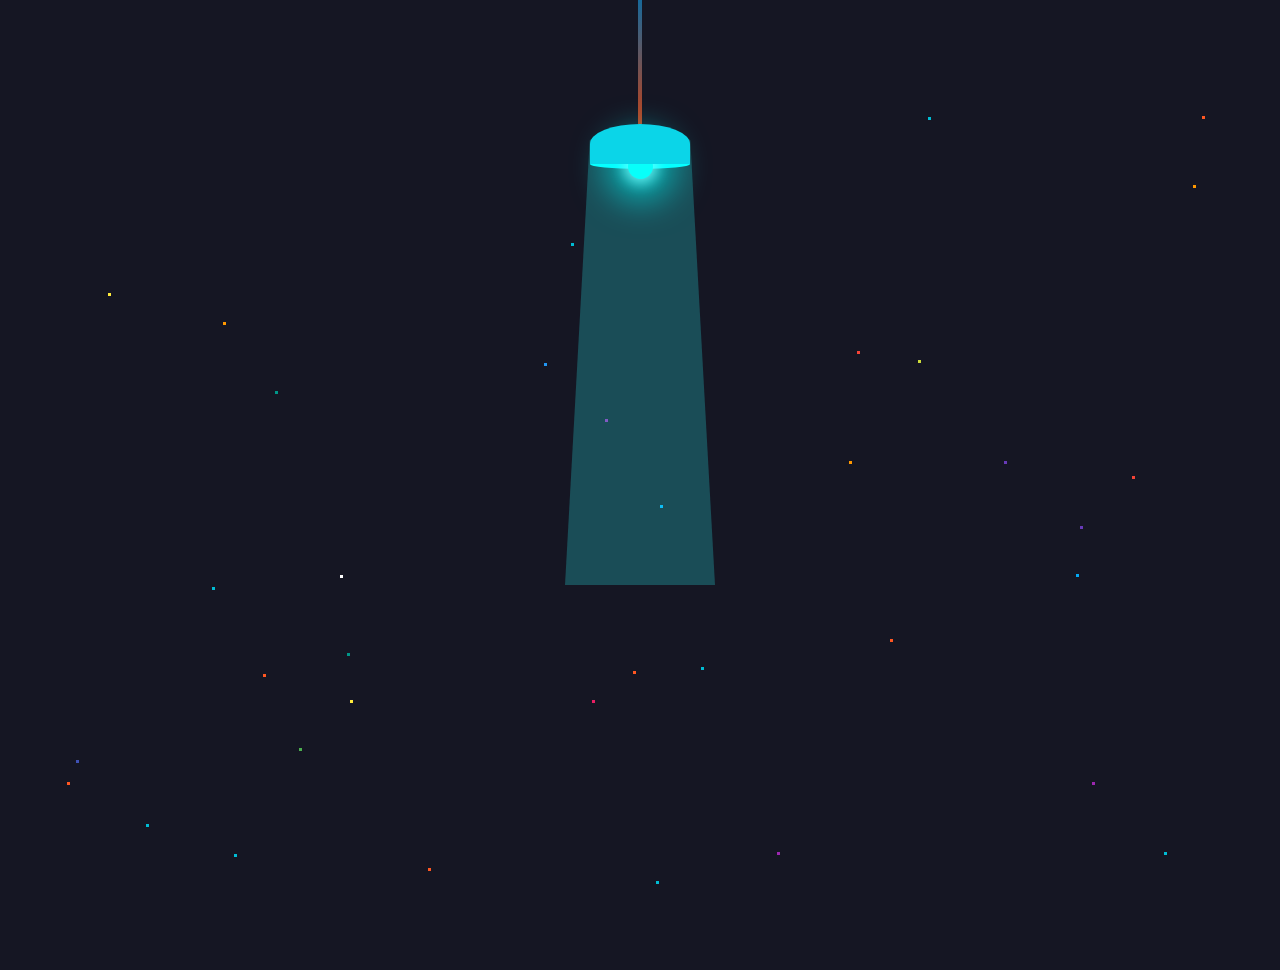
<file: templates/Error404.html>
<!DOCTYPE html>
<html lang="en">

<head>
  <meta charset="UTF-8">
  <meta name="viewport" content="width=device-width, initial-scale=1.0">
  <title>Error 404</title>
  <link rel="stylesheet" href="../static/Styles/error.css">
</head>

<body>
  <a>
    <header class="top-header">
    </header>

    <div>
      <div class="starsec"></div>
      <div class="starthird"></div>
      <div class="starfourth"></div>
      <div class="starfifth"></div>
    </div>

    <div class="lamp__wrap">
      <div class="lamp">
        <div class="cable"></div>
        <div class="cover"></div>
        <div class="in-cover">
          <div class="bulb"></div>
        </div>
        <div class="light"></div>
      </div>
    </div>
    
    <section class="error">
      <div class="error__content">
        <div class="error__message message">
          <h1 class="message__title">Page Not Found</h1>
          <p class="message__text">We're sorry, the page you were looking for isn't found here. The link you followed
            may either be broken or no longer exists. Please try again, or wait till it works.</p>
        </div>
      </div>
    </section>

  </a>
</body>

</html>
</file>
<file: static/Styles/error.css>
:root{
    --bg: rgb(21, 22, 35);
    --alter-bg: rgb(38, 38, 38);
    --font: rgb(255, 255, 255);
    --font2: rgb(0, 13, 16);
    --accent: #C95EFB;
    --accent-hover: #7F3A99;
    --alter: #4400748b;
    --accent2: royalblue;
    --isAdmin: false;
    --isLogin: false;
    --shadow: rgba(0,0,0,9);
    font-size: 1vw;
}


* {
    margin: 0;
    padding: 0;
    -webkit-text-size-adjust: none;
}

html,
body {
    height: 100%;
    overflow: hidden;
}

body {
    padding: 0;
    margin: 0;
    background: var(--bg);
    font-size: 14px;
    line-height: 1;
}

label {
    cursor: pointer;
}

a {
    margin: 0;
    padding: 0;
    vertical-align: baseline;
    background: transparent;
    text-decoration: none;
    color: var(--bg);
}

input,
select,
button,
textarea {
    margin: 0;
    font-size: 100%;
}

html,
div,
span,
applet,
object,
iframe,
h1,
h2,
h3,
h4,
h5,
h6,
p,
blockquote,
pre,
a,
abbr,
acronym,
address,
big,
cite,
code,
del,
dfn,
em,
font,
img,
ins,
kbd,
q,
s,
samp,
small,
strike,
strong,
sub,
sup,
tt,
var,
b,
u,
i,
center,
dl,
dt,
dd,
ol,
ul,
li,
fieldset,
form,
label,
legend,
table,
caption,
tbody,
tfoot,
thead,
tr,
th,
td,
input {
    border: 0;
    outline: 0;
    font-size: 100%;
    vertical-align: baseline;
    background: transparent;
}


.top-header:before {
    background-image: url(https://1.bp.blogspot.com/-gxsOcYWghHA/Xp_izTh4sFI/AAAAAAAAU8s/y637Fwg99qAuzW9na_NT_uApny8Vce95gCEwYBhgL/s1600/header-footer-gradient-bg.png);
}

.top-header:before {
    content: '';
    display: block;
    width: 100%;
    height: 4px;
    background-repeat: repeat-x;
    background-size: contain;
    position: absolute;
    top: 0;
    left: 0;
    opacity: 0.5;
}


.starsec {
    content: " ";
    position: absolute;
    width: 3px;
    height: 3px;
    background: transparent;
    box-shadow: 571px 173px #00BCD4, 1732px 143px #00BCD4, 1745px 454px #FF5722, 234px 784px #00BCD4, 1793px 1123px #FF9800, 1076px 504px #03A9F4, 633px 601px #FF5722, 350px 630px #FFEB3B, 1164px 782px #00BCD4, 76px 690px #3F51B5, 1825px 701px #CDDC39, 1646px 578px #FFEB3B, 544px 293px #2196F3, 445px 1061px #673AB7, 928px 47px #00BCD4, 168px 1410px #8BC34A, 777px 782px #9C27B0, 1235px 1941px #9C27B0, 104px 1690px #8BC34A, 1167px 1338px #E91E63, 345px 1652px #009688, 1682px 1196px #F44336, 1995px 494px #8BC34A, 428px 798px #FF5722, 340px 1623px #F44336, 605px 349px #9C27B0, 1339px 1344px #673AB7, 1102px 1745px #3F51B5, 1592px 1676px #2196F3, 419px 1024px #FF9800, 630px 1033px #4CAF50, 1995px 1644px #00BCD4, 1092px 712px #9C27B0, 1355px 606px #F44336, 622px 1881px #CDDC39, 1481px 621px #9E9E9E, 19px 1348px #8BC34A, 864px 1780px #E91E63, 442px 1136px #2196F3, 67px 712px #FF5722, 89px 1406px #F44336, 275px 321px #009688, 592px 630px #E91E63, 1012px 1690px #9C27B0, 1749px 23px #673AB7, 94px 1542px #FFEB3B, 1201px 1657px #3F51B5, 1505px 692px #2196F3, 1799px 601px #03A9F4, 656px 811px #00BCD4, 701px 597px #00BCD4, 1202px 46px #FF5722, 890px 569px #FF5722, 1613px 813px #2196F3, 223px 252px #FF9800, 983px 1093px #F44336, 726px 1029px #FFC107, 1764px 778px #CDDC39, 622px 1643px #F44336, 174px 1559px #673AB7, 212px 517px #00BCD4, 340px 505px #FFF, 1700px 39px #FFF, 1768px 516px #F44336, 849px 391px #FF9800, 228px 1824px #FFF, 1119px 1680px #FFC107, 812px 1480px #3F51B5, 1438px 1585px #CDDC39, 137px 1397px #FFF, 1080px 456px #673AB7, 1208px 1437px #03A9F4, 857px 281px #F44336, 1254px 1306px #CDDC39, 987px 990px #4CAF50, 1655px 911px #00BCD4, 1102px 1216px #FF5722, 1807px 1044px #FFF, 660px 435px #03A9F4, 299px 678px #4CAF50, 1193px 115px #FF9800, 918px 290px #CDDC39, 1447px 1422px #FFEB3B, 91px 1273px #9C27B0, 108px 223px #FFEB3B, 146px 754px #00BCD4, 461px 1446px #FF5722, 1004px 391px #673AB7, 1529px 516px #F44336, 1206px 845px #CDDC39, 347px 583px #009688, 1102px 1332px #F44336, 709px 1756px #00BCD4, 1972px 248px #FFF, 1669px 1344px #FF5722, 1132px 406px #F44336, 320px 1076px #CDDC39, 126px 943px #FFEB3B, 263px 604px #FF5722, 1546px 692px #F44336;
    animation: animStar 150s linear infinite;
}

.starthird {
    content: " ";
    position: absolute;
    width: 3px;
    height: 3px;
    background: transparent;
    box-shadow: 571px 173px #00BCD4, 1732px 143px #00BCD4, 1745px 454px #FF5722, 234px 784px #00BCD4, 1793px 1123px #FF9800, 1076px 504px #03A9F4, 633px 601px #FF5722, 350px 630px #FFEB3B, 1164px 782px #00BCD4, 76px 690px #3F51B5, 1825px 701px #CDDC39, 1646px 578px #FFEB3B, 544px 293px #2196F3, 445px 1061px #673AB7, 928px 47px #00BCD4, 168px 1410px #8BC34A, 777px 782px #9C27B0, 1235px 1941px #9C27B0, 104px 1690px #8BC34A, 1167px 1338px #E91E63, 345px 1652px #009688, 1682px 1196px #F44336, 1995px 494px #8BC34A, 428px 798px #FF5722, 340px 1623px #F44336, 605px 349px #9C27B0, 1339px 1344px #673AB7, 1102px 1745px #3F51B5, 1592px 1676px #2196F3, 419px 1024px #FF9800, 630px 1033px #4CAF50, 1995px 1644px #00BCD4, 1092px 712px #9C27B0, 1355px 606px #F44336, 622px 1881px #CDDC39, 1481px 621px #9E9E9E, 19px 1348px #8BC34A, 864px 1780px #E91E63, 442px 1136px #2196F3, 67px 712px #FF5722, 89px 1406px #F44336, 275px 321px #009688, 592px 630px #E91E63, 1012px 1690px #9C27B0, 1749px 23px #673AB7, 94px 1542px #FFEB3B, 1201px 1657px #3F51B5, 1505px 692px #2196F3, 1799px 601px #03A9F4, 656px 811px #00BCD4, 701px 597px #00BCD4, 1202px 46px #FF5722, 890px 569px #FF5722, 1613px 813px #2196F3, 223px 252px #FF9800, 983px 1093px #F44336, 726px 1029px #FFC107, 1764px 778px #CDDC39, 622px 1643px #F44336, 174px 1559px #673AB7, 212px 517px #00BCD4, 340px 505px #FFF, 1700px 39px #FFF, 1768px 516px #F44336, 849px 391px #FF9800, 228px 1824px #FFF, 1119px 1680px #FFC107, 812px 1480px #3F51B5, 1438px 1585px #CDDC39, 137px 1397px #FFF, 1080px 456px #673AB7, 1208px 1437px #03A9F4, 857px 281px #F44336, 1254px 1306px #CDDC39, 987px 990px #4CAF50, 1655px 911px #00BCD4, 1102px 1216px #FF5722, 1807px 1044px #FFF, 660px 435px #03A9F4, 299px 678px #4CAF50, 1193px 115px #FF9800, 918px 290px #CDDC39, 1447px 1422px #FFEB3B, 91px 1273px #9C27B0, 108px 223px #FFEB3B, 146px 754px #00BCD4, 461px 1446px #FF5722, 1004px 391px #673AB7, 1529px 516px #F44336, 1206px 845px #CDDC39, 347px 583px #009688, 1102px 1332px #F44336, 709px 1756px #00BCD4, 1972px 248px #FFF, 1669px 1344px #FF5722, 1132px 406px #F44336, 320px 1076px #CDDC39, 126px 943px #FFEB3B, 263px 604px #FF5722, 1546px 692px #F44336;
    animation: animStar 10s linear infinite;
}

.starfourth {
    content: " ";
    position: absolute;
    width: 2px;
    height: 2px;
    background: transparent;
    box-shadow: 571px 173px #00BCD4, 1732px 143px #00BCD4, 1745px 454px #FF5722, 234px 784px #00BCD4, 1793px 1123px #FF9800, 1076px 504px #03A9F4, 633px 601px #FF5722, 350px 630px #FFEB3B, 1164px 782px #00BCD4, 76px 690px #3F51B5, 1825px 701px #CDDC39, 1646px 578px #FFEB3B, 544px 293px #2196F3, 445px 1061px #673AB7, 928px 47px #00BCD4, 168px 1410px #8BC34A, 777px 782px #9C27B0, 1235px 1941px #9C27B0, 104px 1690px #8BC34A, 1167px 1338px #E91E63, 345px 1652px #009688, 1682px 1196px #F44336, 1995px 494px #8BC34A, 428px 798px #FF5722, 340px 1623px #F44336, 605px 349px #9C27B0, 1339px 1344px #673AB7, 1102px 1745px #3F51B5, 1592px 1676px #2196F3, 419px 1024px #FF9800, 630px 1033px #4CAF50, 1995px 1644px #00BCD4, 1092px 712px #9C27B0, 1355px 606px #F44336, 622px 1881px #CDDC39, 1481px 621px #9E9E9E, 19px 1348px #8BC34A, 864px 1780px #E91E63, 442px 1136px #2196F3, 67px 712px #FF5722, 89px 1406px #F44336, 275px 321px #009688, 592px 630px #E91E63, 1012px 1690px #9C27B0, 1749px 23px #673AB7, 94px 1542px #FFEB3B, 1201px 1657px #3F51B5, 1505px 692px #2196F3, 1799px 601px #03A9F4, 656px 811px #00BCD4, 701px 597px #00BCD4, 1202px 46px #FF5722, 890px 569px #FF5722, 1613px 813px #2196F3, 223px 252px #FF9800, 983px 1093px #F44336, 726px 1029px #FFC107, 1764px 778px #CDDC39, 622px 1643px #F44336, 174px 1559px #673AB7, 212px 517px #00BCD4, 340px 505px #FFF, 1700px 39px #FFF, 1768px 516px #F44336, 849px 391px #FF9800, 228px 1824px #FFF, 1119px 1680px #FFC107, 812px 1480px #3F51B5, 1438px 1585px #CDDC39, 137px 1397px #FFF, 1080px 456px #673AB7, 1208px 1437px #03A9F4, 857px 281px #F44336, 1254px 1306px #CDDC39, 987px 990px #4CAF50, 1655px 911px #00BCD4, 1102px 1216px #FF5722, 1807px 1044px #FFF, 660px 435px #03A9F4, 299px 678px #4CAF50, 1193px 115px #FF9800, 918px 290px #CDDC39, 1447px 1422px #FFEB3B, 91px 1273px #9C27B0, 108px 223px #FFEB3B, 146px 754px #00BCD4, 461px 1446px #FF5722, 1004px 391px #673AB7, 1529px 516px #F44336, 1206px 845px #CDDC39, 347px 583px #009688, 1102px 1332px #F44336, 709px 1756px #00BCD4, 1972px 248px #FFF, 1669px 1344px #FF5722, 1132px 406px #F44336, 320px 1076px #CDDC39, 126px 943px #FFEB3B, 263px 604px #FF5722, 1546px 692px #F44336;
    animation: animStar 50s linear infinite;
}

.starfifth {
    content: " ";
    position: absolute;
    width: 1px;
    height: 1px;
    background: transparent;
    box-shadow: 571px 173px #00BCD4, 1732px 143px #00BCD4, 1745px 454px #FF5722, 234px 784px #00BCD4, 1793px 1123px #FF9800, 1076px 504px #03A9F4, 633px 601px #FF5722, 350px 630px #FFEB3B, 1164px 782px #00BCD4, 76px 690px #3F51B5, 1825px 701px #CDDC39, 1646px 578px #FFEB3B, 544px 293px #2196F3, 445px 1061px #673AB7, 928px 47px #00BCD4, 168px 1410px #8BC34A, 777px 782px #9C27B0, 1235px 1941px #9C27B0, 104px 1690px #8BC34A, 1167px 1338px #E91E63, 345px 1652px #009688, 1682px 1196px #F44336, 1995px 494px #8BC34A, 428px 798px #FF5722, 340px 1623px #F44336, 605px 349px #9C27B0, 1339px 1344px #673AB7, 1102px 1745px #3F51B5, 1592px 1676px #2196F3, 419px 1024px #FF9800, 630px 1033px #4CAF50, 1995px 1644px #00BCD4, 1092px 712px #9C27B0, 1355px 606px #F44336, 622px 1881px #CDDC39, 1481px 621px #9E9E9E, 19px 1348px #8BC34A, 864px 1780px #E91E63, 442px 1136px #2196F3, 67px 712px #FF5722, 89px 1406px #F44336, 275px 321px #009688, 592px 630px #E91E63, 1012px 1690px #9C27B0, 1749px 23px #673AB7, 94px 1542px #FFEB3B, 1201px 1657px #3F51B5, 1505px 692px #2196F3, 1799px 601px #03A9F4, 656px 811px #00BCD4, 701px 597px #00BCD4, 1202px 46px #FF5722, 890px 569px #FF5722, 1613px 813px #2196F3, 223px 252px #FF9800, 983px 1093px #F44336, 726px 1029px #FFC107, 1764px 778px #CDDC39, 622px 1643px #F44336, 174px 1559px #673AB7, 212px 517px #00BCD4, 340px 505px #FFF, 1700px 39px #FFF, 1768px 516px #F44336, 849px 391px #FF9800, 228px 1824px #FFF, 1119px 1680px #FFC107, 812px 1480px #3F51B5, 1438px 1585px #CDDC39, 137px 1397px #FFF, 1080px 456px #673AB7, 1208px 1437px #03A9F4, 857px 281px #F44336, 1254px 1306px #CDDC39, 987px 990px #4CAF50, 1655px 911px #00BCD4, 1102px 1216px #FF5722, 1807px 1044px #FFF, 660px 435px #03A9F4, 299px 678px #4CAF50, 1193px 115px #FF9800, 918px 290px #CDDC39, 1447px 1422px #FFEB3B, 91px 1273px #9C27B0, 108px 223px #FFEB3B, 146px 754px #00BCD4, 461px 1446px #FF5722, 1004px 391px #673AB7, 1529px 516px #F44336, 1206px 845px #CDDC39, 347px 583px #009688, 1102px 1332px #F44336, 709px 1756px #00BCD4, 1972px 248px #FFF, 1669px 1344px #FF5722, 1132px 406px #F44336, 320px 1076px #CDDC39, 126px 943px #FFEB3B, 263px 604px #FF5722, 1546px 692px #F44336;
    animation: animStar 80s linear infinite;
}

@keyframes animStar {
    0% {
        transform: translateY(0px);
    }

    100% {
        transform: translateY(-2000px);
    }
}



button {
    border: none;
    padding: 0;
    font-size: 0;
    line-height: 0;
    background: none;
    cursor: pointer;
}

:focus {
    outline: 0;
}

.clearfix:before,
.clearfix:after {
    content: "\0020";
    display: block;
    height: 0;
    visibility: hidden;
}

.clearfix:after {
    clear: both;
}

.clearfix {
    zoom: 1;
}

.error {
    min-height: 100vh;
    position: relative;
    padding: 240px 0;
    box-sizing: border-box;
    width: 100%;
    height: 100%;
    text-align: center;
    margin-top: 70px;
}

.error__overlay {
    position: absolute;
    top: 0;
    left: 0;
    width: 100%;
    height: 100%;
    overflow: hidden;
}

.error__content {
    position: absolute;
    top: 50%;
    left: 50%;
    width: 100%;
    -webkit-transform: translate(-50%, -50%);
    transform: translate(-50%, -50%);
}

.error__message {
    text-align: center;
    color: var(--bg);
}

.message__title {
    font-family: 'Montserrat', sans-serif;
    font-weight: 900;
    text-transform: uppercase;
    letter-spacing: 5px;
    font-size: 5.6rem;
    padding-bottom: 40px;
    max-width: 960px;
    margin: 0 auto;
}

.message__text {
    font-family: 'Montserrat', sans-serif;
    line-height: 42px;
    font-size: 18px;
    padding: 0 60px;
    max-width: 680px;
    margin: auto;
}

.error__nav {
    max-width: 600px;
    margin: 40px auto 0;
    text-align: center;
}

.e-nav__form {
    position: relative;
    height: 45px;
    overflow: hidden;
    width: 170px;
    display: inline-block;
    vertical-align: top;
    border: 1px solid var(--bg);
    padding-left: 10px;
    padding-right: 46px;
}

.e-nav__icon {
    position: absolute;
    right: 15px;
    top: 50%;
    -webkit-transform: translateY(-50%);
    transform: translateY(-50%);
    color: var(--bg);
    -webkit-transition: color .25s ease;
    transition: color .25s ease;
}

.e-nav__link {
    height: 45px;
    line-height: 45px;
    width: 170px;
    display: inline-block;
    vertical-align: top;
    margin: 0 15px;
    border: 1px solid var(--bg);
    color: var(--bg);
    text-decoration: none;
    font-family: 'Montserrat', sans-serif;
    text-transform: uppercase;
    font-size: 11px;
    letter-spacing: .1rem;
    position: relative;
    overflow: hidden;
}

.e-nav__link:before {
    content: '';
    height: 200px;
    background: var(--bg);
    position: absolute;
    top: 70px;
    right: 70px;
    width: 260px;
    -webkit-transition: all .3s;
    transition: all .3s;
    -webkit-transform: rotate(50deg);
    transform: rotate(50deg);
}

.e-nav__link:after {
    -webkit-transition: all .3s;
    transition: all .3s;
    z-index: 999;
    position: relative;
}

.e-nav__link:after {
    content: "Home Page";
}

.e-nav__link:hover:before {
    top: -60px;
    right: -50px;
}

.e-nav__link:hover {
    color: #fff;
}

.e-nav__link:nth-child(2):hover:after {
    color: #fff;
}

/* 2.1. END Section Error */

/* 2.2. Social style */
.error__social {
    position: absolute;
    top: 50%;
    -webkit-transform: translateY(-50%);
    transform: translateY(-50%);
    left: 20px;
    z-index: 10;
}

.e-social__list {
    margin: 0;
    padding: 0;
    list-style-type: none;
}

.e-social__icon {
    padding-bottom: 30px;
}

.e-social__icon:last-child {
    padding-bottom: 0;
}

.e-social__link {
    color: #fff;
    -webkit-transition: all .25s ease;
    transition: all .25s ease;
    display: block;
}

.e-social__link:hover {
    opacity: .7;
}

/* 2.2. END Social style */

/* 2.3. Lamp */
.lamp {
    position: absolute;
    left: 0px;
    right: 0px;
    top: 0px;
    margin: 0px auto;
    width: 300px;
    display: flex;
    flex-direction: column;
    align-items: center;
    transform-origin: center top;
    animation-timing-function: cubic-bezier(0.6, 0, 0.38, 1);
    animation: move 5.1s infinite;
}

@keyframes move {
    0% {
        transform: rotate(40deg);
    }

    50% {
        transform: rotate(-40deg);
    }

    100% {
        transform: rotate(40deg);
    }
}

.cable {
    width: 8px;
    height: 248px;
    background-image: linear-gradient(rgb(32 148 218 / 70%), rgb(193 65 25)), linear-gradient(rgba(0, 0, 0, 0.7), rgba(0, 0, 0, 0.7)), linear-gradient(rgba(0, 0, 0, 0.7), rgba(0, 0, 0, 0.7));
}

.cover {
    width: 200px;
    height: 80px;
    background: #0bd5e8;
    border-top-left-radius: 50%;
    border-top-right-radius: 50%;
    position: relative;
    z-index: 200;
}

.in-cover {
    width: 100%;
    max-width: 200px;
    height: 20px;
    border-radius: 100%;
    background: #08ffff;
    position: absolute;
    left: 0px;
    right: 0px;
    margin: 0px auto;
    bottom: -9px;
    z-index: 100;
}

.in-cover .bulb {
    width: 50px;
    height: 50px;
    background-color: #08fffa;
    border-radius: 50%;
    position: absolute;
    left: 0px;
    right: 0px;
    bottom: -20px;
    margin: 0px auto;
    -webkit-box-shadow: 0 0 15px 7px rgba(0, 255, 255, 0.8), 0 0 40px 25px rgba(0, 255, 255, 0.5), -75px 0 30px 15px rgba(0, 255, 255, 0.2);
    box-shadow: 0 0 25px 7px rgb(127 255 255 / 80%), 0 0 64px 47px rgba(0, 255, 255, 0.5), 0px 0 30px 15px rgba(0, 255, 255, 0.2);
}


.light {
    width: 200px;
    height: 0px;
    border-bottom: 900px solid rgb(44 255 255 / 24%);
    border-left: 50px solid transparent;
    border-right: 50px solid transparent;
    position: absolute;
    left: 0px;
    right: 0px;
    top: 270px;
    margin: 0px auto;
    z-index: 1;
    border-radius: 90px 90px 0px 0px;
}

/* 2.3. END Lamp */
/***********************************
			/* 2. END CONTENT */
/***********************************/

/***********************************
			/* 3. RESPONSIVE */
/***********************************/
.error {
    overflow: hidden;
    max-height: 100vh;
}

@media (max-width: 1400px) {
    .lamp {
        zoom: .5;
    }

    .error__content {
        top: 55%;
    }

    .message__title {
        font-size: 3.5rem;
    }
}

@media (max-width: 900px) {

    .message__title {
        font-size: 34px;

    }

    .error__content {
        top: 55%;
    }
}

@media (max-width: 950px) {
    .lamp__wrap {
        max-height: 100vh;
        overflow: hidden;
        max-width: 100vw;
    }

    .error__social {
        bottom: 30px;
        top: auto;
        transform: none;
        width: 100%;
        position: fixed;
        left: 0;
    }

    .e-social__icon {
        display: inline-block;
        padding-right: 30px;
    }

    .e-social__icon:last-child {
        padding-right: 0;
    }

    .e-social__icon {
        padding-bottom: 0;
    }

    @media (max-width: 750px) {

        body,
        html {
            max-height: 100vh;
        }

        .error__content {
            position: static;
            margin: 0 auto;
            transform: none;
            padding-top: 300px;
        }

        .error {
            padding-top: 0;
            padding-bottom: 100px;
            height: 100vh;
        }
    }

    @media (max-width: 650px) {
        .message__title {
            font-size: 36px;
            padding-bottom: 20px;
        }

        .message__text {
            font-size: 16px;
            line-height: 2;
            padding-right: 20px;
            padding-left: 20px;
        }

        .lamp {
            zoom: .6;
        }

        .error__content {
            padding-top: 180px;
        }
    }

    @media (max-width: 480px) {

        .message__title {
            font-size: 30px;
        }

        .message__text {
            padding-left: 10px;
            padding-right: 10px;
            font-size: 15px;
        }

        .error__nav {
            margin-top: 20px;
        }
    }
}
</file>
